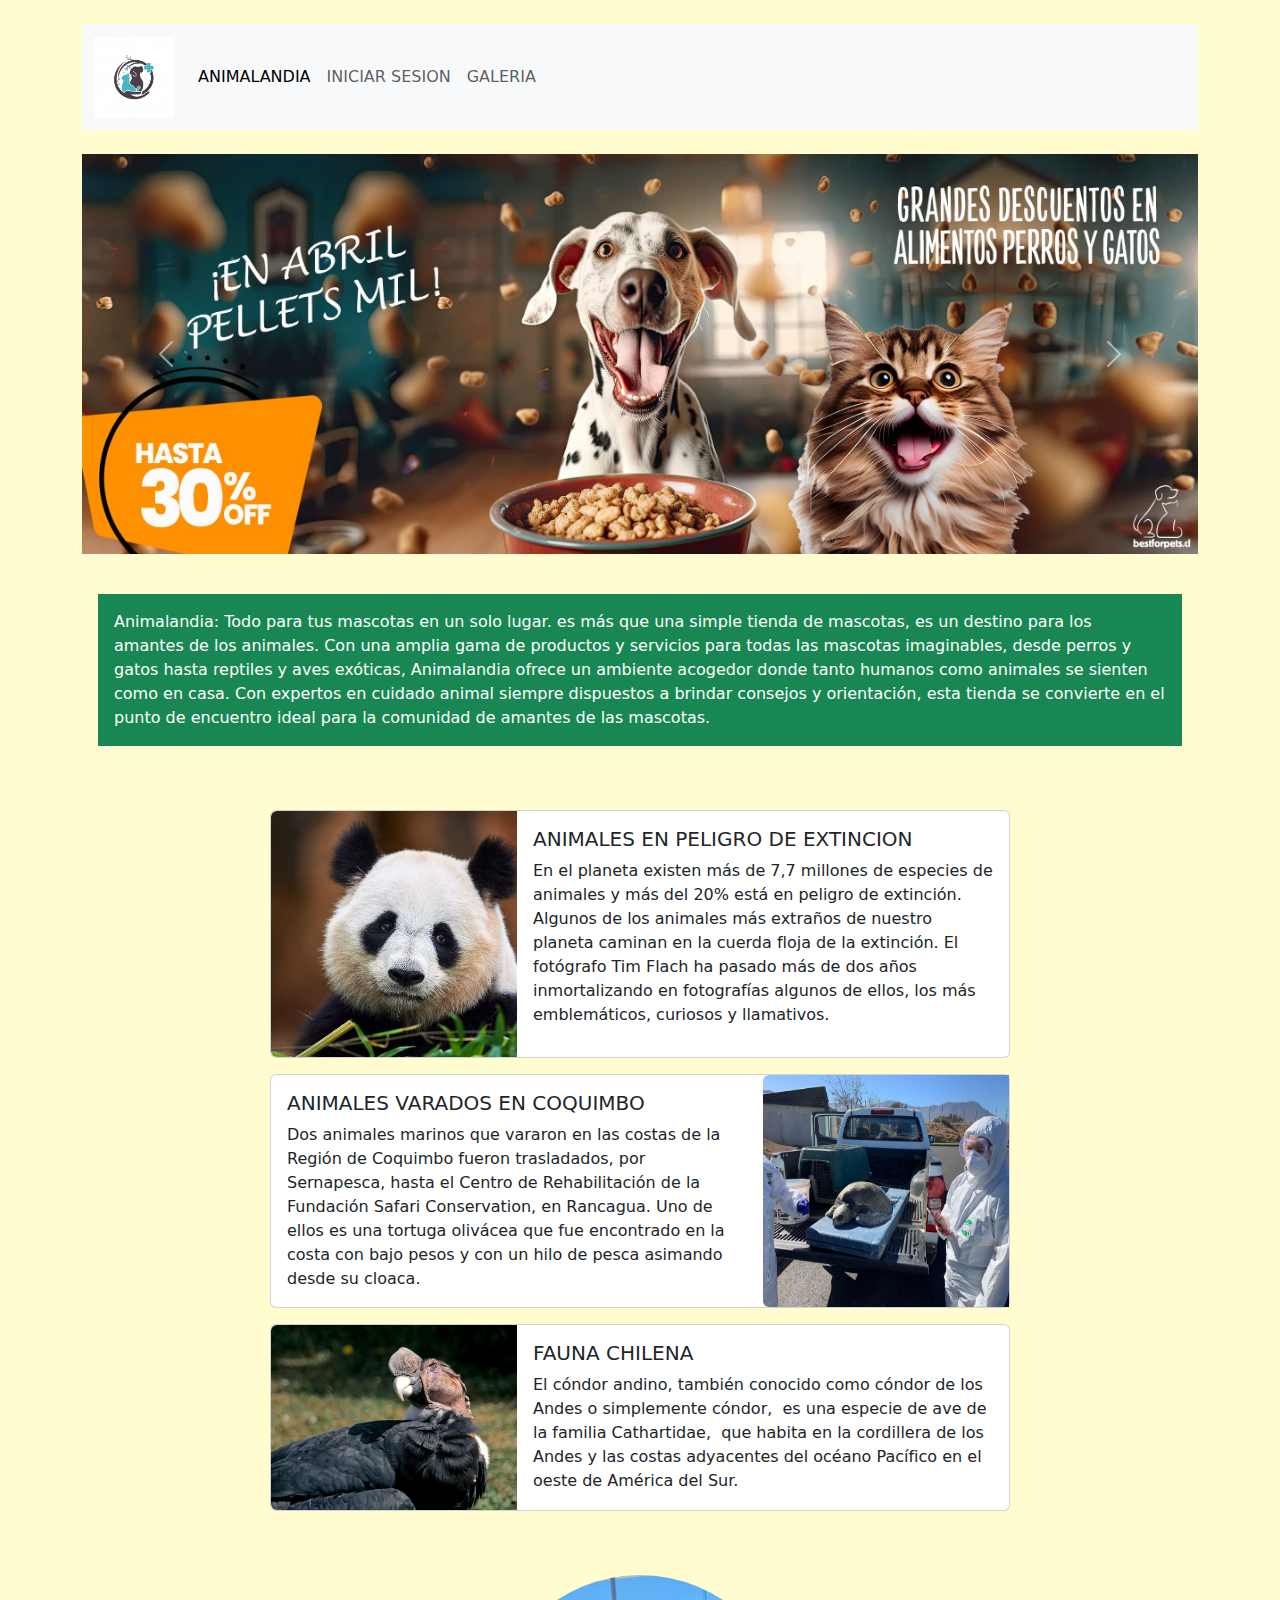
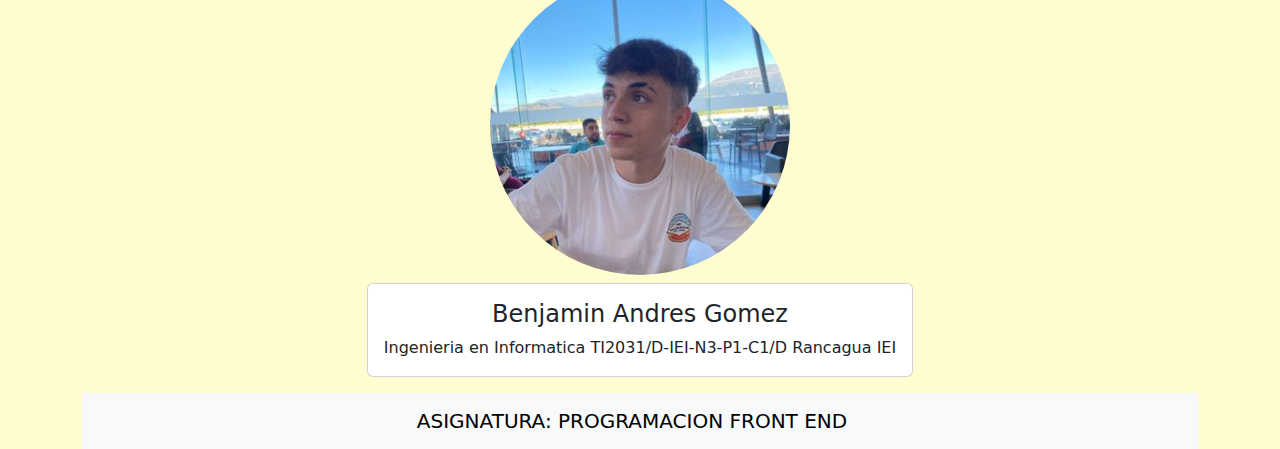
<file: index.html>
<!DOCTYPE html>
<html lang="es">
<head>
    <meta charset="UTF-8">
    <meta name="viewport" content="width=device-width, initial-scale=1.0">
    <title>Document</title>
    <link href="https://cdn.jsdelivr.net/npm/bootstrap@5.3.3/dist/css/bootstrap.min.css" rel="stylesheet" integrity="sha384-QWTKZyjpPEjISv5WaRU9OFeRpok6YctnYmDr5pNlyT2bRjXh0JMhjY6hW+ALEwIH" crossorigin="anonymous">
    <link href="css/estilos.css" rel="stylesheet">
    <script src="https://cdn.jsdelivr.net/npm/bootstrap@5.3.3/dist/js/bootstrap.bundle.min.js" integrity="sha384-YvpcrYf0tY3lHB60NNkmXc5s9fDVZLESaAA55NDzOxhy9GkcIdslK1eN7N6jIeHz" crossorigin="anonymous"></script>
</head>
<body style="    background-color: #FFFDD0;">
  <br>
    <div class="container">
        <nav class="navbar navbar-expand-lg bg-body-tertiary">
            <div class="container-fluid">
              <a class="navbar-brand" href="index.html"><img src="imagenes/logo.jpg" id="logotipo"></a>
              <button class="navbar-toggler" type="button" data-bs-toggle="collapse" data-bs-target="#navbarNavAltMarkup" aria-controls="navbarNavAltMarkup" aria-expanded="false" aria-label="Toggle navigation">
                <span class="navbar-toggler-icon"></span>
              </button>
              <div class="collapse navbar-collapse" id="navbarNavAltMarkup">
                <div class="navbar-nav">
                  <a class="nav-link active" aria-current="page" href="#">ANIMALANDIA</a>
                  <a class="nav-link" href="login.html">INICIAR SESION</a>
                  <a class="nav-link" href="galeria.html">GALERIA</a>
                </div>
              </div>
            </div>
          </nav>
          <br>
          <!--inicio carrusel-->
          <div id="carouselExampleAutoplaying" class="carousel slide" data-bs-ride="carousel">
            <div class="carousel-inner">
              <div class="carousel-item active">
                <img src="imagenes/carro1.jpg" class="d-block w-100" alt="..."  id="carro1">
              </div>
              <div class="carousel-item">
                <img src="imagenes/carro2.jpg" class="d-block w-100" alt="..." id="carro2">
              </div>
            </div>
            <button class="carousel-control-prev" type="button" data-bs-target="#carouselExampleAutoplaying" data-bs-slide="prev">
              <span class="carousel-control-prev-icon" aria-hidden="true"></span>
              <span class="visually-hidden">Previous</span>
            </button>
            <button class="carousel-control-next" type="button" data-bs-target="#carouselExampleAutoplaying" data-bs-slide="next">
              <span class="carousel-control-next-icon" aria-hidden="true"></span>
              <span class="visually-hidden">Next</span>
            </button>
          </div>
          <br>

<!--inicio acerca de-->
          <div class="bg-success text-white p-3 m-3">
            Animalandia: Todo para tus mascotas en un solo lugar. es más que una simple tienda de mascotas, es un destino para los amantes de los animales. Con una amplia gama de productos y servicios para todas las mascotas imaginables, desde perros y gatos hasta reptiles y aves exóticas, Animalandia ofrece un ambiente acogedor donde tanto humanos como animales se sienten como en casa. Con expertos en cuidado animal siempre dispuestos a brindar consejos y orientación, esta tienda se convierte en el punto de encuentro ideal para la comunidad de amantes de las mascotas.
          </div>
<!--inicio imagenes+ informacion-->
<br><br>
<div class="container">
  <div class="card mb-3 mx-auto" style="max-width: 740px;">
      <div class="row g-0">
          <div class="col-md-4">
              <img src="imagenes/oso.jpg" class="img-fluid rounded-start h-100" alt="...">
          </div>
          <div class="col-md-8">
              <div class="card-body">
                  <h5 class="card-title">ANIMALES EN PELIGRO DE EXTINCION</h5>
                  <p class="card-text"> En el planeta existen más de 7,7 millones de especies de animales y más del 20% está en peligro de extinción. Algunos de los animales más extraños de nuestro planeta caminan en la cuerda floja de la extinción. El fotógrafo Tim Flach ha pasado más de dos años inmortalizando en fotografías algunos de ellos, los más emblemáticos, curiosos y llamativos. </p>
              </div>
          </div>
      </div>
  </div>
</div>



<div class="container">
  <div class="card mb-3 mx-auto" style="max-width: 740px;">
      <div class="row g-0">
          <div class="col-md-8">
              <div class="card-body">
                  <h5 class="card-title">ANIMALES VARADOS EN COQUIMBO</h5>
                  <p class="card-text">Dos animales marinos que vararon en las costas de la Región de Coquimbo fueron trasladados, por Sernapesca, hasta el Centro de Rehabilitación de la Fundación Safari Conservation, en Rancagua. Uno de ellos es una tortuga olivácea que fue encontrado en la costa con bajo pesos y con un hilo de pesca asimando desde su cloaca.  </p>
              </div>
          </div>
          <div class="col-md-4">
              <img src="imagenes/tortuga.jpg" class="img-fluid rounded-start h-100" alt="...">
          </div>
      </div>
  </div>
</div>



<div class="container">
  <div class="card mb-3 mx-auto" style="max-width: 740px;">
      <div class="row g-0">
          <div class="col-md-4">
              <img src="imagenes/condor.jpg" class="img-fluid rounded-start h-100" alt="...">
          </div>
          <div class="col-md-8">
              <div class="card-body">
                  <h5 class="card-title">FAUNA CHILENA</h5>
                  <p class="card-text">El cóndor andino, también conocido como cóndor de los Andes o simplemente cóndor, ​ es una especie de ave de la familia Cathartidae, ​ que habita en la cordillera de los Andes y las costas adyacentes del océano Pacífico en el oeste de América del Sur.</p>
                  
              </div>
          </div>
      </div>
  </div>
</div>

<br>
<br>
<!--inicio imagen mia-->
<div class="container d-flex justify-content-center">
  <img src="imagenes/BENJA.jpg" height="300" width="300px" class="rounded-circle"
      alt="...">
</div>
<div class="container d-flex justify-content-center mb-3 mt-2 ">
  <div class="card">
      <div class="card-body text-center">
          <h4>Benjamin Andres Gomez</h4>
          Ingenieria en Informatica
          TI2031/D-IEI-N3-P1-C1/D Rancagua IEI
      </div>
  </div>
</div>


<div class="nav-container">
  <nav class="navbar navbar-expand-lg bg-body-tertiary">
    <div class="container-md">
      <a class="navbar-brand" href="#" style="display: block; text-align: center; width: 100%;">ASIGNATURA: PROGRAMACION FRONT END</a>
    </div>
  </nav>
</div>

</div>
</body>
</html>
</file>
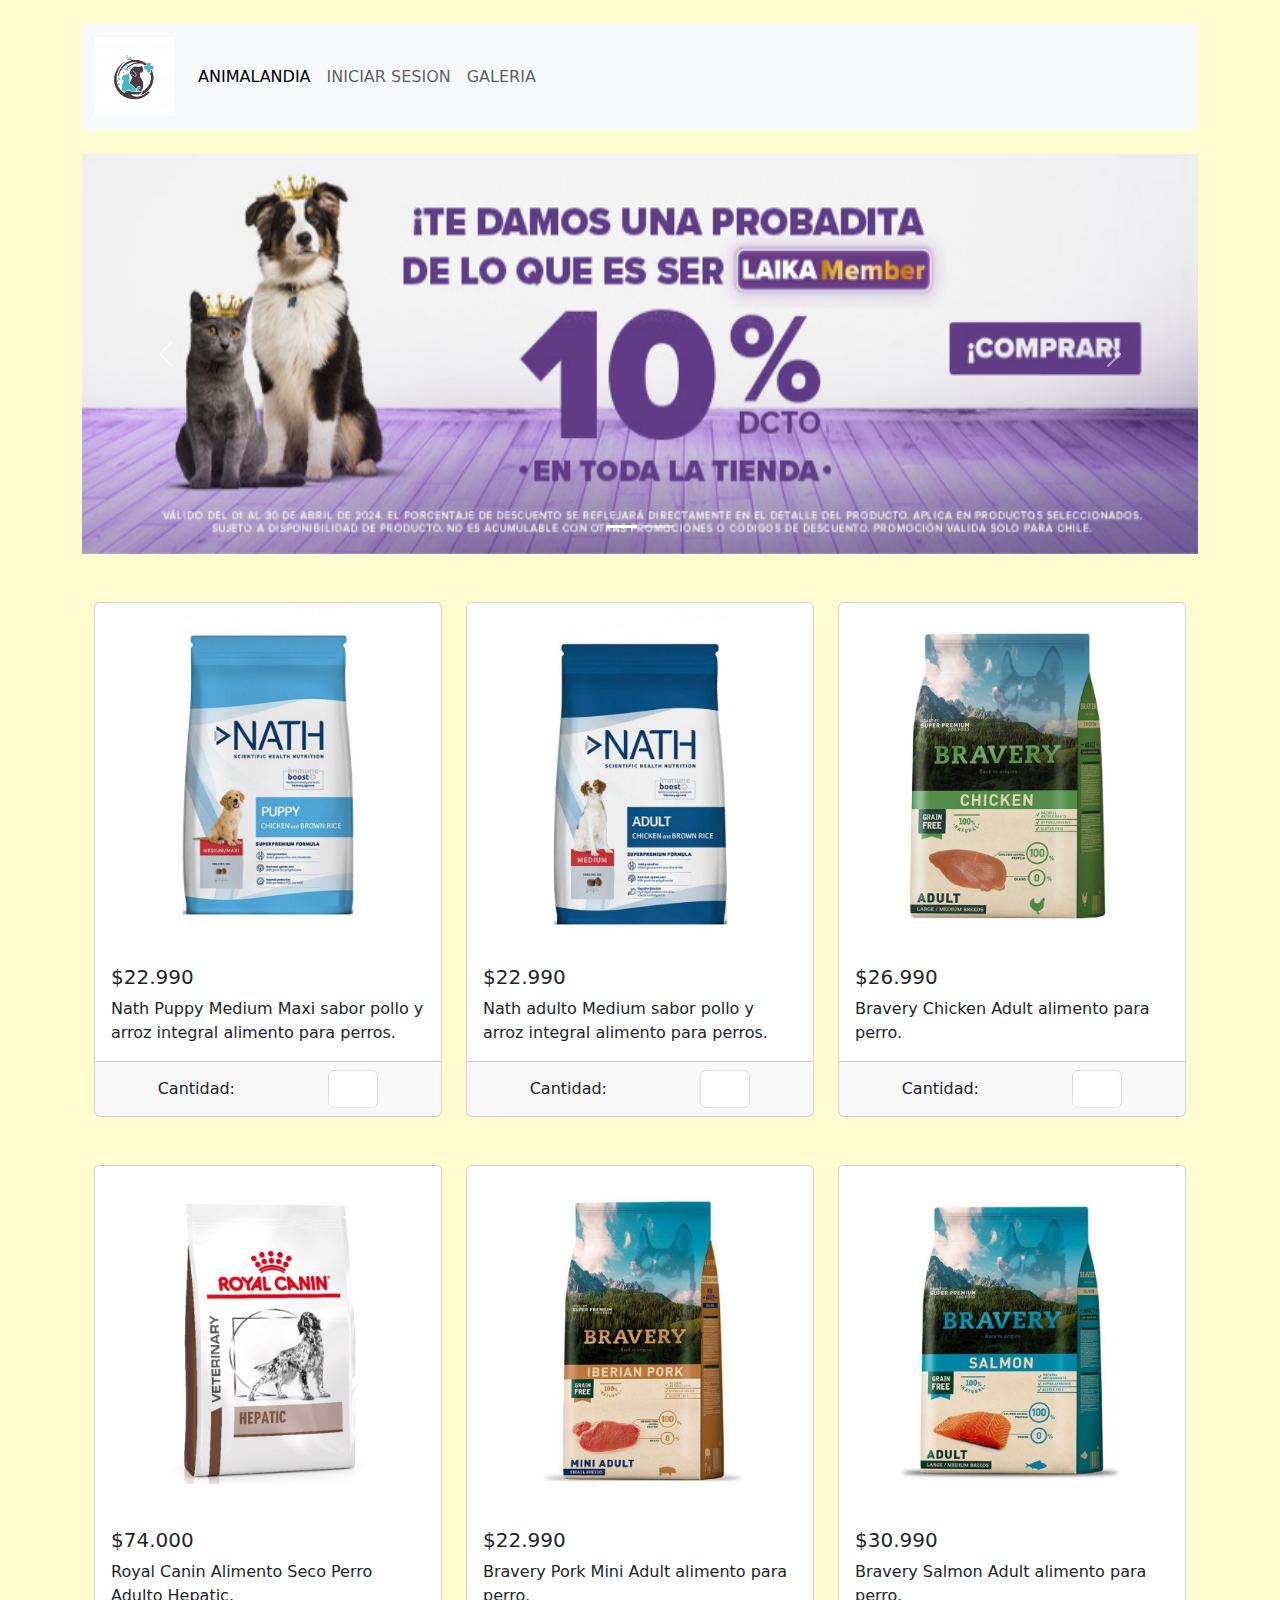
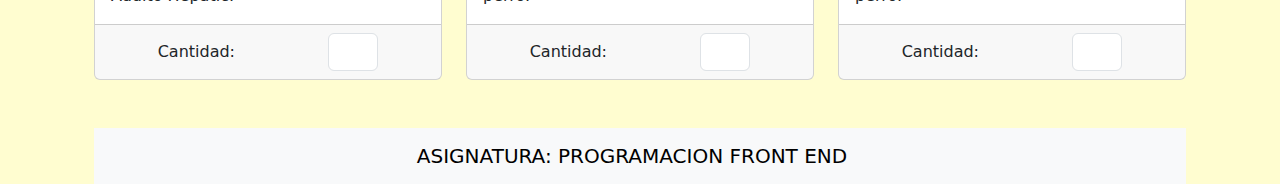
<file: galeria.html>
<!DOCTYPE html>
<html lang="es">
<head>
    <meta charset="UTF-8">
    <meta name="viewport" content="width=device-width, initial-scale=1.0">
    <title>Document</title>
    <link href="https://cdn.jsdelivr.net/npm/bootstrap@5.3.3/dist/css/bootstrap.min.css" rel="stylesheet" integrity="sha384-QWTKZyjpPEjISv5WaRU9OFeRpok6YctnYmDr5pNlyT2bRjXh0JMhjY6hW+ALEwIH" crossorigin="anonymous">
    <link href="css/estilos.css" rel="stylesheet">
    <script src="https://cdn.jsdelivr.net/npm/bootstrap@5.3.3/dist/js/bootstrap.bundle.min.js" integrity="sha384-YvpcrYf0tY3lHB60NNkmXc5s9fDVZLESaAA55NDzOxhy9GkcIdslK1eN7N6jIeHz" crossorigin="anonymous"></script>
</head>
<body style="background-color: #FFFDD0;">
    <br>
    <div class="container">
        <nav class="navbar navbar-expand-lg bg-body-tertiary">
            <div class="container-fluid">
              <a class="navbar-brand" href="index.html"><img src="imagenes/logo.jpg" id="logotipo"></a>
              <button class="navbar-toggler" type="button" data-bs-toggle="collapse" data-bs-target="#navbarNavAltMarkup" aria-controls="navbarNavAltMarkup" aria-expanded="false" aria-label="Toggle navigation">
                <span class="navbar-toggler-icon"></span>
              </button>
              <div class="collapse navbar-collapse" id="navbarNavAltMarkup">
                <div class="navbar-nav">
                  <a class="nav-link active" aria-current="page" href="index.html">ANIMALANDIA</a>
                  <a class="nav-link" href="login.html">INICIAR SESION</a>
                  <a class="nav-link" href="galeria.html">GALERIA</a>
                </div>
              </div>
            </div>
          </nav>
          <br>
          <!--inicio carrusel-->
          <div id="carouselExampleIndicators" class="carousel slide">
            <div class="carousel-indicators">
              <button type="button" data-bs-target="#carouselExampleIndicators" data-bs-slide-to="0" class="active" aria-current="true" aria-label="Slide 1"></button>
              <button type="button" data-bs-target="#carouselExampleIndicators" data-bs-slide-to="1" aria-label="Slide 2"></button>
            </div>
            <div class="carousel-inner">
              <div class="carousel-item active">
                <img src="imagenes/carro3.jpg" class="d-block w-100" alt="Banner 1"  id="carro1">
              </div>
              <div class="carousel-item">
                <img src="imagenes/carro4.jpg" class="d-block w-100" alt="Banner 2" id="carro2">
              </div>
            </div>
            <button class="carousel-control-prev" type="button" data-bs-target="#carouselExampleIndicators" data-bs-slide="prev">
              <span class="carousel-control-prev-icon" aria-hidden="true"></span>
              <span class="visually-hidden">Previous</span>
            </button>
            <button class="carousel-control-next" type="button" data-bs-target="#carouselExampleIndicators" data-bs-slide="next">
              <span class="carousel-control-next-icon" aria-hidden="true"></span>
              <span class="visually-hidden">Next</span>
            </button>
          </div>
          <br>
          <br>
          <div class="container">
            <div class="row row-cols-1 row-cols-md-3 g-4">
                <div class="col">
                  <div class="card h-100">
                    <img src="imagenes/alimento 1.jpg" class="card-img-top" alt="...">
                    <div class="card-body">
                      <h5 class="card-title">$22.990</h5>
                      <p class="card-text">Nath Puppy Medium Maxi sabor pollo y arroz integral alimento para perros.</p>
                    </div>
                    <div class="card-footer d-flex justify-content-center align-items-center">
                        <label class="mx-auto mb-0">Cantidad:</label>
                        <input type="number" class="form-control mx-auto">
                    </div>
                  </div>
                </div>
                <div class="col">
                  <div class="card h-100">
                    <img src="imagenes/alimento2.jpg" class="card-img-top" alt="...">
                    <div class="card-body">
                      <h5 class="card-title">$22.990</h5>
                      <p class="card-text">Nath adulto Medium sabor pollo y arroz integral alimento para perros.</p>
                    </div>
                    <div class="card-footer d-flex justify-content-center align-items-center">
                        <label class="mx-auto mb-0">Cantidad:</label>
                        <input type="number" class="form-control mx-auto">
                    </div>
                  </div>
                </div>
                <div class="col">
                  <div class="card h-100">
                    <img src="imagenes/alimento3.jpg" class="card-img-top" alt="...">
                    <div class="card-body">
                      <h5 class="card-title">$26.990</h5>
                      <p class="card-text"> Bravery Chicken Adult alimento para perro.</p>
                    </div>
                    <div class="card-footer d-flex justify-content-center align-items-center">
                        <label class="mx-auto mb-0">Cantidad:</label>
                        <input type="number" class="form-control mx-auto">
                    </div>
                  </div>
                </div>
              </div>
              <!---->
              <br><br>
              <div class="row row-cols-1 row-cols-md-3 g-4">
                <div class="col">
                  <div class="card h-100">
                    <img src="imagenes/alimento4.jpg" class="card-img-top" alt="...">
                    <div class="card-body">
                      <h5 class="card-title">$74.000</h5>
                      <p class="card-text">Royal Canin Alimento Seco Perro Adulto Hepatic.</p>
                    </div>
                    <div class="card-footer d-flex justify-content-center align-items-center">
                        <label class="mx-auto mb-0">Cantidad:</label>
                        <input type="number" class="form-control mx-auto">
                    </div>
                  </div>
                </div>
                <div class="col">
                  <div class="card h-100">
                    <img src="imagenes/alimento5.jpg" class="card-img-top" alt="...">
                    <div class="card-body">
                      <h5 class="card-title">$22.990</h5>
                      <p class="card-text">Bravery Pork Mini Adult alimento para perro.</p>
                    </div>
                    <div class="card-footer d-flex justify-content-center align-items-center">
                        <label class="mx-auto mb-0">Cantidad:</label>
                        <input type="number" class="form-control mx-auto">
                    </div>
                  </div>
                </div>
                <div class="col">
                  <div class="card h-100">
                    <img src="imagenes/alimento6.jpg" class="card-img-top" alt="...">
                    <div class="card-body">
                      <h5 class="card-title">$30.990</h5>
                      <p class="card-text">Bravery Salmon Adult alimento para perro.</p>
                    </div>
                    <div class="card-footer d-flex justify-content-center align-items-center">
                        <label class="mx-auto mb-0">Cantidad:</label>
                        <input type="number" class="form-control mx-auto">
                    </div>
                  </div>
                </div>
              </div>
              <br><br>
              <div class="nav-container">
                <nav class="navbar navbar-expand-lg bg-body-tertiary">
                  <div class="container-md">
                    <a class="navbar-brand" href="#" style="display: block; text-align: center; width: 100%;">ASIGNATURA: PROGRAMACION FRONT END</a>
                  </div>
                </nav>
              </div>
          </div>
</body>
</html>
</file>
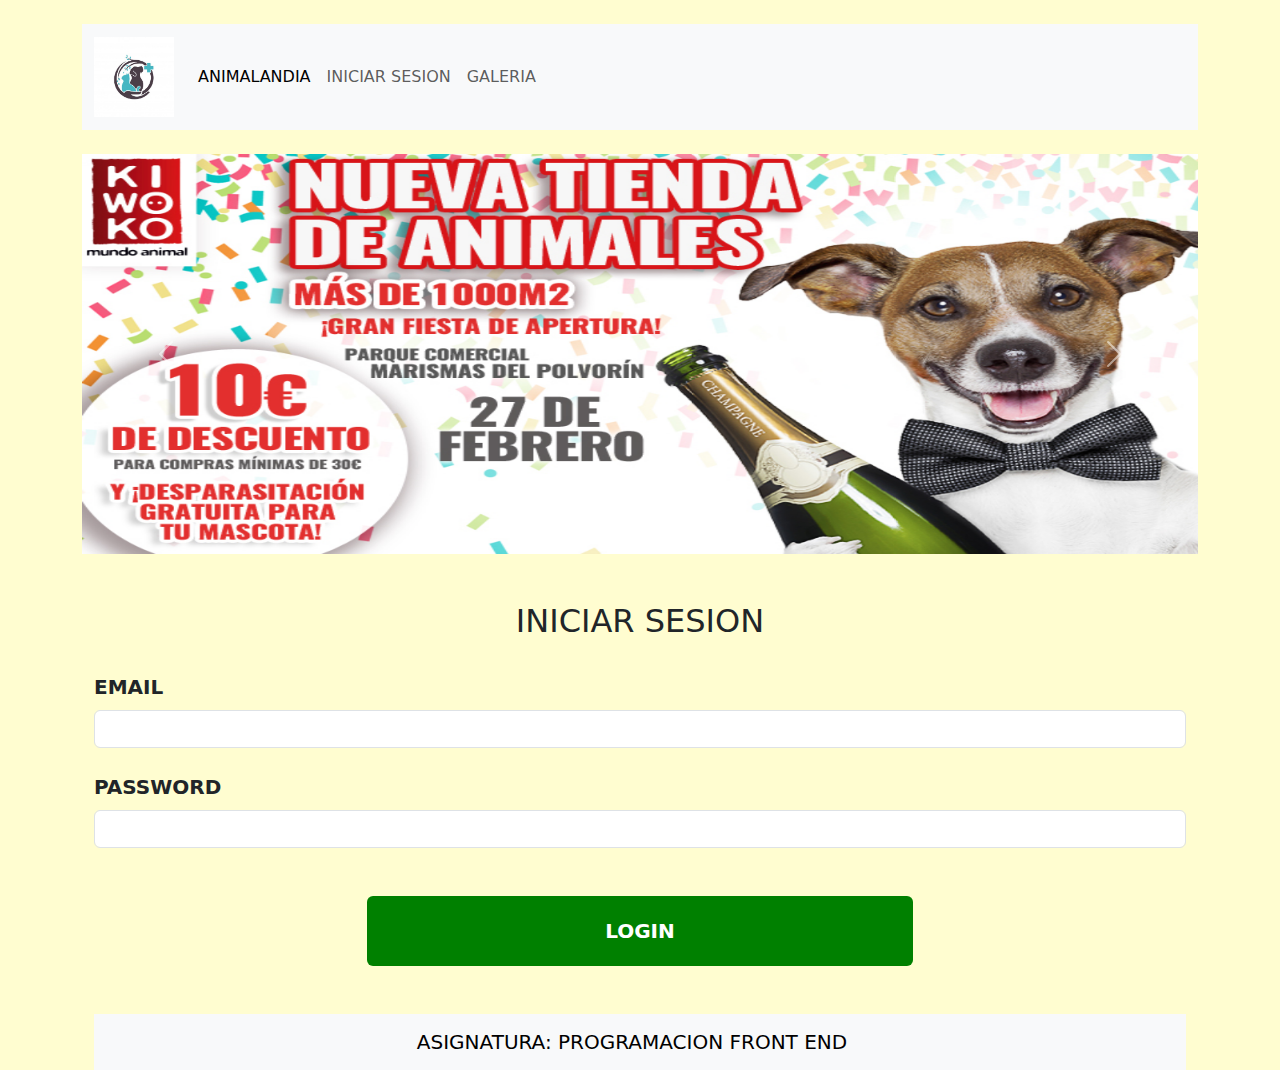
<file: login.html>
<!DOCTYPE html>
<html lang="es">
<head>
    <meta charset="UTF-8">
    <meta name="viewport" content="width=device-width, initial-scale=1.0">
    <title>Document</title>
    <link href="https://cdn.jsdelivr.net/npm/bootstrap@5.3.3/dist/css/bootstrap.min.css" rel="stylesheet" integrity="sha384-QWTKZyjpPEjISv5WaRU9OFeRpok6YctnYmDr5pNlyT2bRjXh0JMhjY6hW+ALEwIH" crossorigin="anonymous">
    <link href="css/estilos.css" rel="stylesheet">
    <script src="https://cdn.jsdelivr.net/npm/bootstrap@5.3.3/dist/js/bootstrap.bundle.min.js" integrity="sha384-YvpcrYf0tY3lHB60NNkmXc5s9fDVZLESaAA55NDzOxhy9GkcIdslK1eN7N6jIeHz" crossorigin="anonymous"></script>
</head>
<body style="background-color: #FFFDD0;">
    <br>
    <div class="container">
        <nav class="navbar navbar-expand-lg bg-body-tertiary">
            <div class="container-fluid">
              <a class="navbar-brand" href="index.html"><img src="imagenes/logo.jpg" id="logotipo"></a>
              <button class="navbar-toggler" type="button" data-bs-toggle="collapse" data-bs-target="#navbarNavAltMarkup" aria-controls="navbarNavAltMarkup" aria-expanded="false" aria-label="Toggle navigation">
                <span class="navbar-toggler-icon"></span>
              </button>
              <div class="collapse navbar-collapse" id="navbarNavAltMarkup">
                <div class="navbar-nav">
                  <a class="nav-link active" aria-current="page" href="index.html">ANIMALANDIA</a>
                  <a class="nav-link" href="login.html">INICIAR SESION</a>
                  <a class="nav-link" href="galeria.html">GALERIA</a>
                </div>
              </div>
            </div>
          </nav>
          <br>
          <!--inicio carrusel-->
          <div id="carouselExampleIndicators" class="carousel slide">
            <div class="carousel-indicators">
              <button type="button" data-bs-target="#carouselExampleIndicators" data-bs-slide-to="0" class="active" aria-current="true" aria-label="Slide 1"></button>
              <button type="button" data-bs-target="#carouselExampleIndicators" data-bs-slide-to="1" aria-label="Slide 2"></button>
            </div>
            <div class="carousel-inner">
              <div class="carousel-item active">
                <img src="imagenes/carro5.jpg" class="d-block w-100" alt="Banner 1" id="carro1">
              </div>
              <div class="carousel-item">
                <img src="imagenes/carro6.webp" class="d-block w-100" alt="Banner 2" id="carro2">
              </div>
            </div>
            <button class="carousel-control-prev" type="button" data-bs-target="#carouselExampleIndicators" data-bs-slide="prev">
              <span class="carousel-control-prev-icon" aria-hidden="true"></span>
              <span class="visually-hidden">Previous</span>
            </button>
            <button class="carousel-control-next" type="button" data-bs-target="#carouselExampleIndicators" data-bs-slide="next">
              <span class="carousel-control-next-icon" aria-hidden="true"></span>
              <span class="visually-hidden">Next</span>
            </button>
          </div>
          <br>
          <br>




          <form>
       
            <div class="container">
            <h2>INICIAR SESION</h2>
            <br>
            <label for="inputPassword5" class="form-label" id="label1">EMAIL</label>
            <input type="email" id="inputPassword5" class="form-control" >
            <br>
            <label for="inputPassword5" class="form-label" id="label2">PASSWORD</label>
            <input type="password" id="inputPassword5" class="form-control" aria-describedby="passwordHelpBlock">
            <br>
            <br>
            <div class="d-grid gap-2 col-6 mx-auto">
                <button class="btn" type="button" id="BOTON">LOGIN</button>
                </div>
                <br>
          <br>

                
          </form>
          <div class="nav-container">
            <nav class="navbar navbar-expand-lg bg-body-tertiary">
              <div class="container-md">
                <a class="navbar-brand" href="#" style="display: block; text-align: center; width: 100%;">ASIGNATURA: PROGRAMACION FRONT END</a>
              </div>
            </nav>
          </div>
            </footer>
        </div>
</body>
</html>
</file>
<file: css/estilos.css>
#logotipo{
    width: 80px;
    height: 80px;
}

#label1{
    font-size: 20px;
    font-weight: bold;
}
#label2{
    font-size: 20px;
    font-weight: bold;
}
h2{
    text-align: center;
    
}#BOTON{
    background-color: green;
    height: 70px;
    font-size: 20px;
    font-weight: bold;
    color: white;
}.card-footer input{
    width: 50px;
}#carro1{
    width: 300px;
    height: 400px;
}#carro2{
    width: 300px;
    height: 400px;
}
</file>
